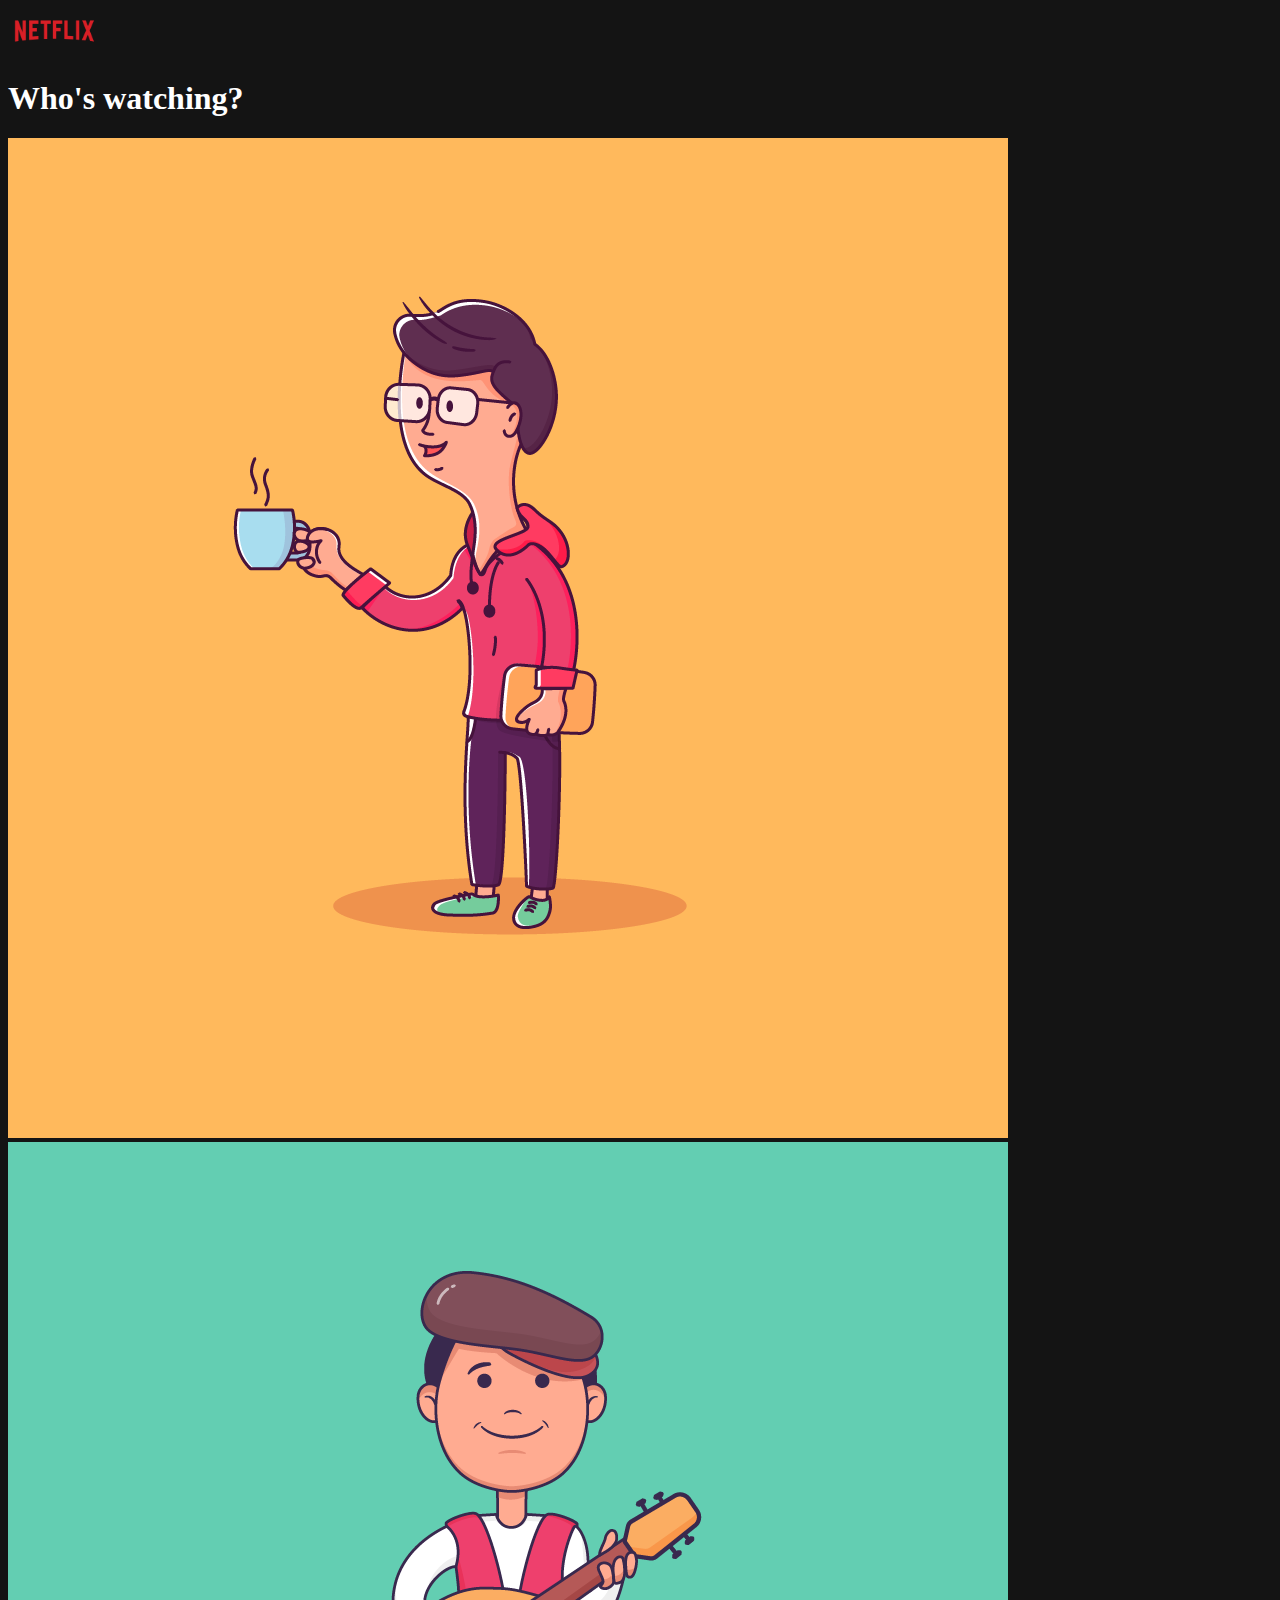
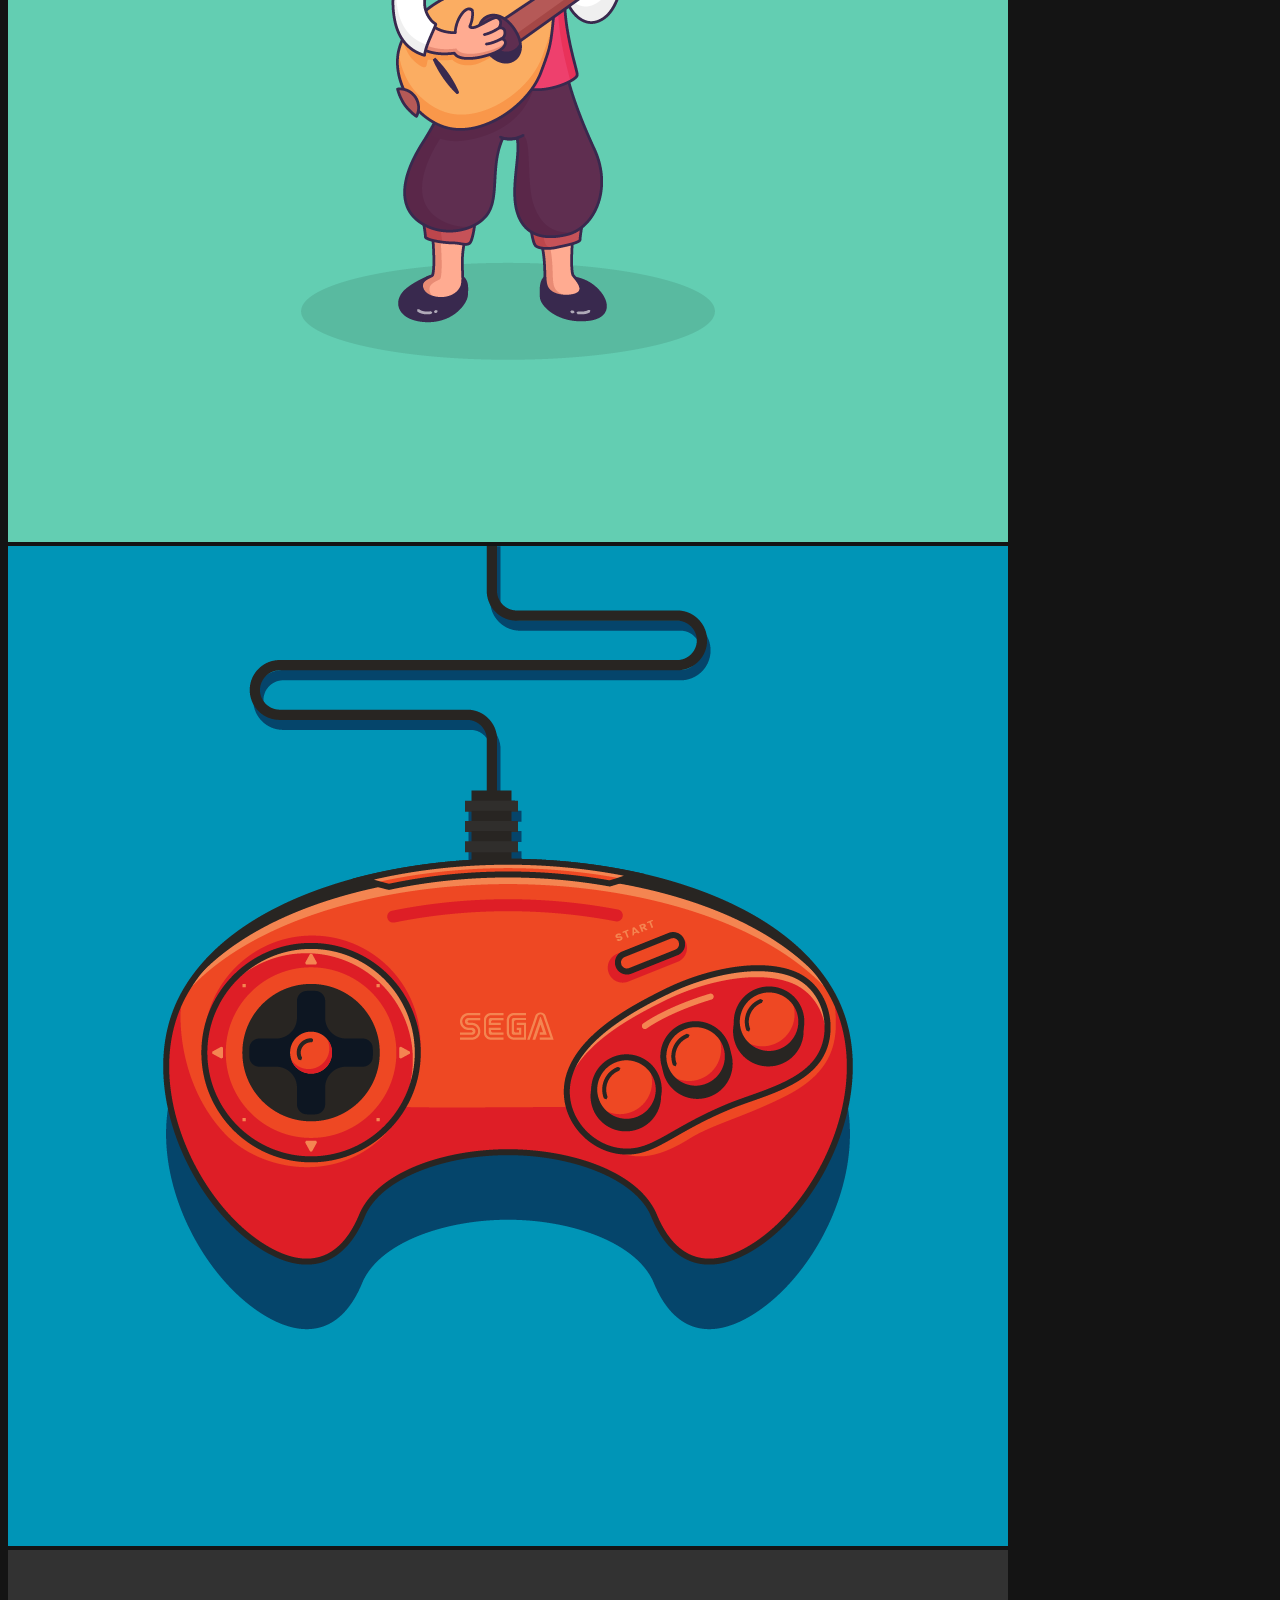
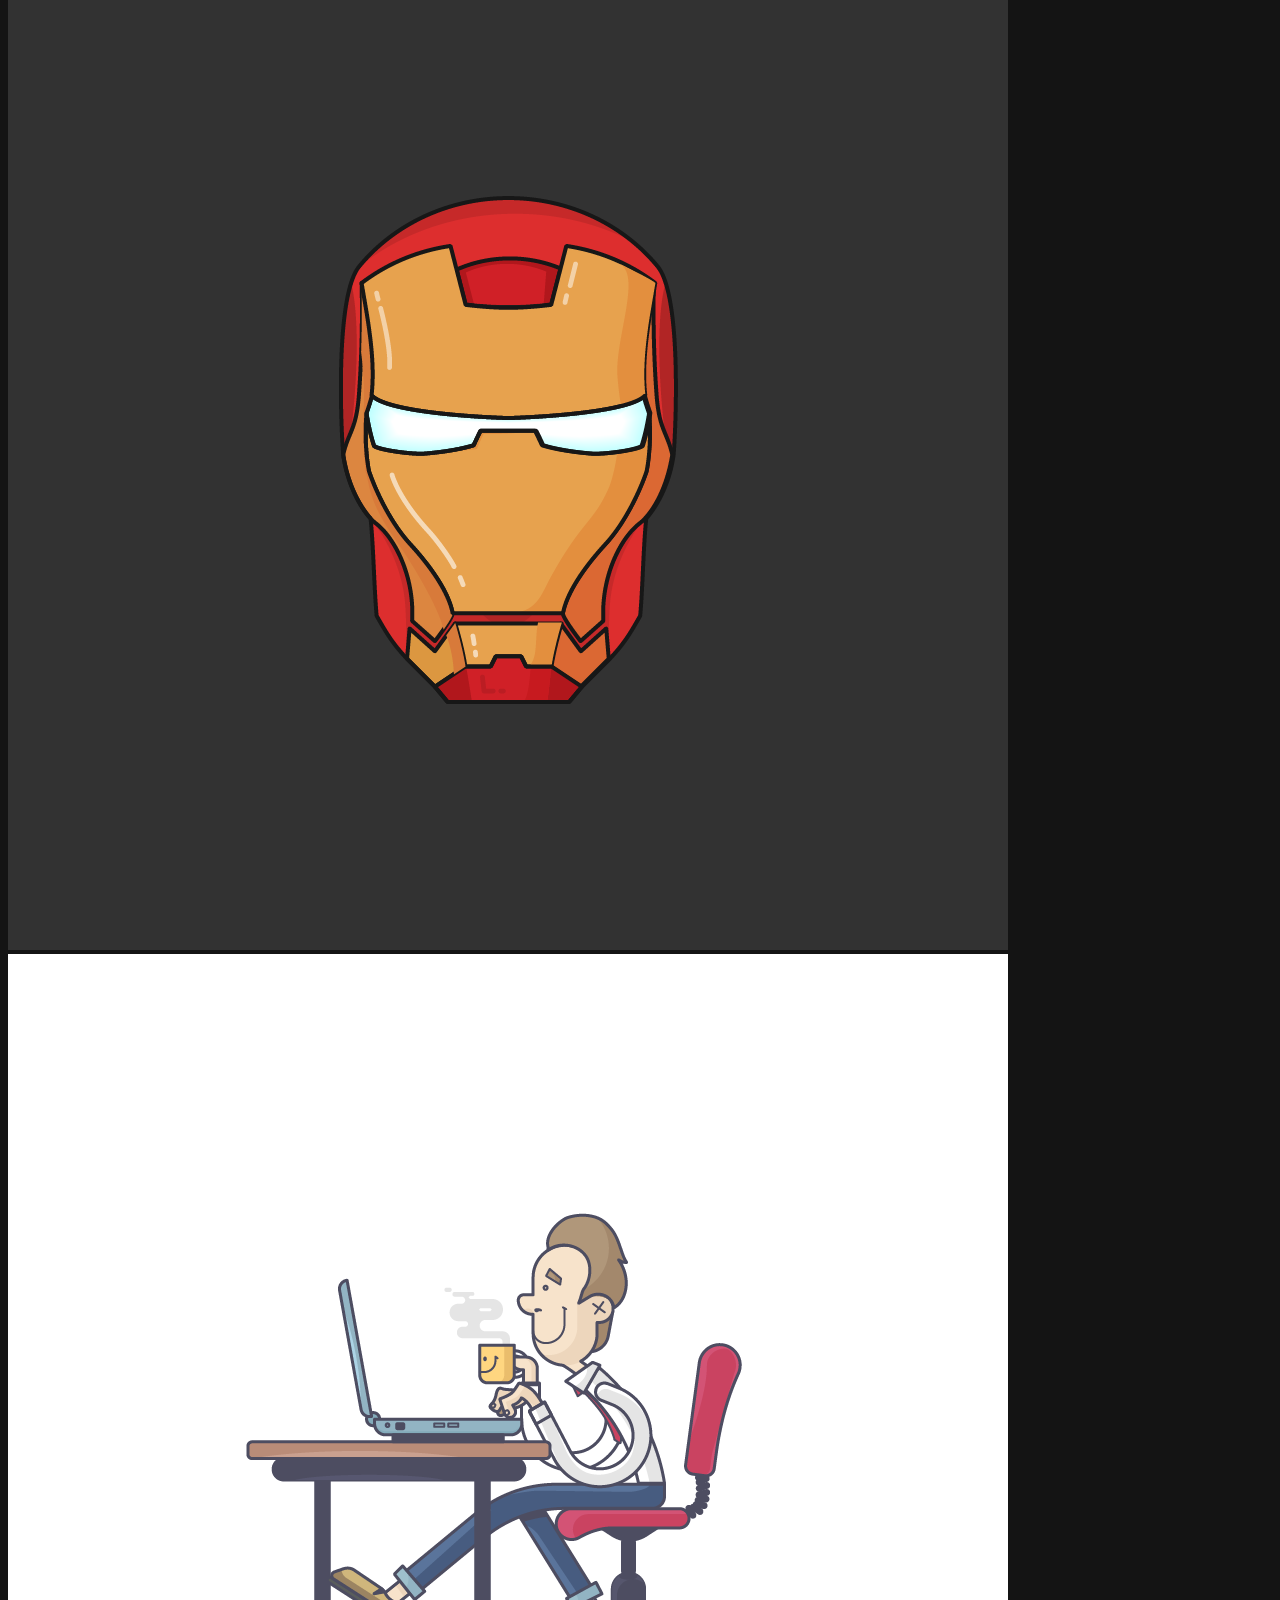
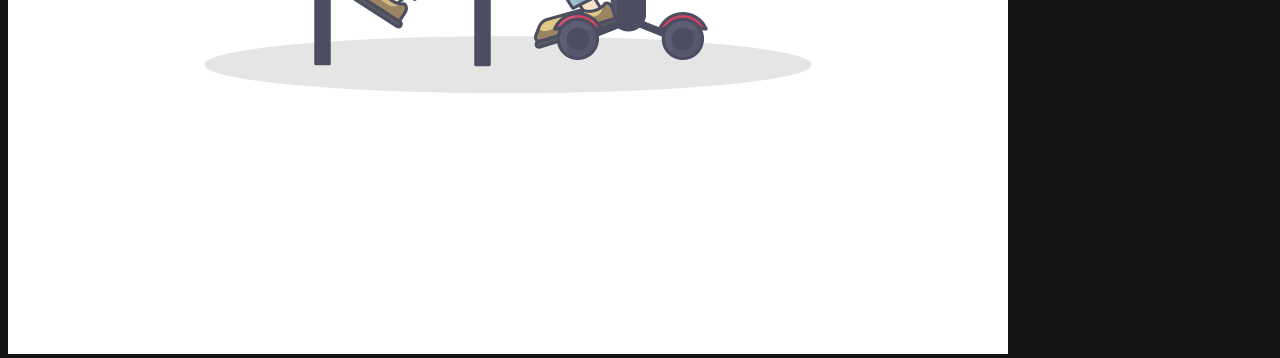
<file: whos-watching.html>
<!DOCTYPE html>
<html lang="en">
  <head>
    <!-- Required meta tags -->
    <meta charset="utf-8" />
    <meta
      name="viewport"
      content="width=device-width, initial-scale=1, shrink-to-fit=no"
    />
    <!-- normalize css -->
    <!-- <link
      rel="stylesheet"
      href="https://cdnjs.cloudflare.com/ajax/libs/normalize/8.0.1/normalize.min.css"
      integrity="sha512-NhSC1YmyruXifcj/KFRWoC561YpHpc5Jtzgvbuzx5VozKpWvQ+4nXhPdFgmx8xqexRcpAglTj9sIBWINXa8x5w=="
      crossorigin="anonymous"
    /> -->
    <!-- animate css -->
    <link
      rel="stylesheet"
      href="https://cdnjs.cloudflare.com/ajax/libs/animate.css/4.1.1/animate.min.css"
    />

    <!-- Font awesome  -->
    <link
      rel="stylesheet"
      href="https://cdnjs.cloudflare.com/ajax/libs/font-awesome/5.15.2/css/all.min.css"
      integrity="sha512-HK5fgLBL+xu6dm/Ii3z4xhlSUyZgTT9tuc/hSrtw6uzJOvgRr2a9jyxxT1ely+B+xFAmJKVSTbpM/CuL7qxO8w=="
      crossorigin="anonymous"
    />

    <!-- Bootstrap CSS -->
    <link
      rel="stylesheet"
      href="https://cdn.jsdelivr.net/npm/bootstrap@4.6.0/dist/css/bootstrap.min.css"
      integrity="sha384-B0vP5xmATw1+K9KRQjQERJvTumQW0nPEzvF6L/Z6nronJ3oUOFUFpCjEUQouq2+l"
      crossorigin="anonymous"
    />
    <!-- random pick link "https://picsum.photos/300?random=2" -->

    <link rel="stylesheet" href="whos-watching.css" />

    <title>Who's watching</title>
  </head>
  <body class="animate__animated animate__fadeIn">
    <header id="header" class="">
      <nav class="navbar navbar-light bg-transparent">
        <a class="navbar-brand" href="index.html">
          <img src="logo.png" width="92.5" height="" alt="" />
        </a>
      </nav>
    </header>
    <div
      class="container d-flex flex-column justify-content-center align-items-center"
    >
      <h1 id="lead">Who's watching?</h1>
      <div class="row">
        <div class="col-2">
          <img class="img-fluid" src="" alt="" />
        </div>
        <div class="col-2">
          <img class="img-fluid" src="" alt="" />
        </div>
        <div class="col-2">
          <img class="img-fluid" src="" alt="" />
        </div>
        <div class="col-2">
          <img class="img-fluid" src="" alt="" />
        </div>
        <div class="col-2">
          <img class="img-fluid" src="" alt="" />
        </div>
      </div>
    </div>

    <!-- Option 1: Bootstrap Bundle with Popper -->
    <script
      src="https://code.jquery.com/jquery-3.5.1.slim.min.js"
      integrity="sha384-DfXdz2htPH0lsSSs5nCTpuj/zy4C+OGpamoFVy38MVBnE+IbbVYUew+OrCXaRkfj"
      crossorigin="anonymous"
    ></script>
    <script
      src="https://cdn.jsdelivr.net/npm/bootstrap@4.6.0/dist/js/bootstrap.bundle.min.js"
      integrity="sha384-Piv4xVNRyMGpqkS2by6br4gNJ7DXjqk09RmUpJ8jgGtD7zP9yug3goQfGII0yAns"
      crossorigin="anonymous"
    ></script>
    <script src="whos-watching.js"></script>
  </body>
</html>
</file>
<file: whos-watching.css>
/* g fonts */
/* @import url('https://fonts.googleapis.com/css2?family=Work+Sans:wght@300;700&display=swap'); */
/* @import url('https://fonts.googleapis.com/css2?family=Poppins:wght@300;700&display=swap'); */
/* @import url('https://fonts.googleapis.com/css2?family=Roboto:wght@300;700&display=swap'); */
@import url('https://fonts.googleapis.com/css2?family=Open+Sans:wght@300;700&display=swap');
/* @import url('https://fonts.googleapis.com/css2?family=Source+Code+Pro:wght@300;700&display=swap'); */
/* fonts */
:root {
  /* font family */
  /* --ffamily-primary: 'Work Sans', sans-serif; */
  /* --ffamily-primary: 'Poppins', sans-serif; */
  /* --ffamily-primary: 'Roboto', sans-serif; */
  --ffamily-primary: 'Open Sans', sans-serif;
  --ffamily-secondary: 'Source Code Pro', monospace;
}
:root {
  --clr-dark: #303030;
  --clr-light: #f8f8f8;

  /* --fs-body: 1rem; */
  /* --fw-reg: 300; */
  /* --fw-bold: 900; */

  --backdrop-color: rgba(255, 255, 255, 0.3);
}

html {
  scroll-behavior: smooth;
}

/* html { 
  background: url(images/bg.jpg) no-repeat center center fixed; 
  -webkit-background-size: cover;
  -moz-background-size: cover;
  -o-background-size: cover;
  background-size: cover;
} */

/* *,
*::after,
*::before {
  box-sizing: border-box;
} */

body {
  background: #141414;
  color: #fff;
  font-family: var(--ff-primary);
  /* font-size: var(--fs-body); */
  /* line-height: 1.6; */
  height: 100vh;
}

.backdrop-blur {
  background-color: var(--backdrop-color);
  -webkit-backdrop-filter: blur(10px);
  backdrop-filter: blur(10px);
}
</file>
